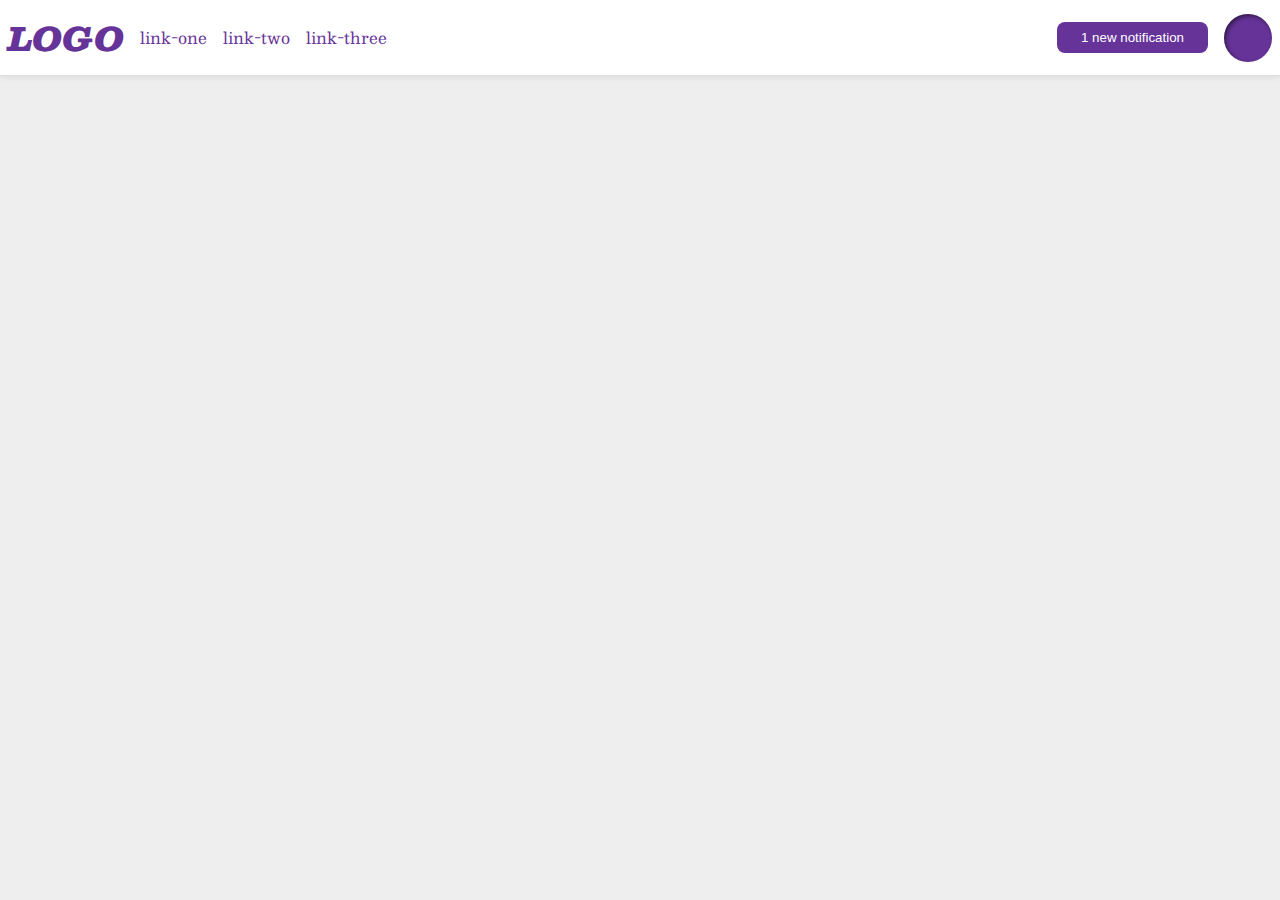
<file: flex/03-flex-header-2/index.html>
<!DOCTYPE html>
<html lang="en">
  <head>
    <meta charset="UTF-8">
    <meta http-equiv="X-UA-Compatible" content="IE=edge">
    <meta name="viewport" content="width=device-width, initial-scale=1.0">
    <title>Flex Header 2</title>
    <link rel="stylesheet" href="style.css">
  </head>
  <body>
    <div class="header">
      <div>
        <div class="logo">
          LOGO
        </div>
        <ul class="links">
          <li><a href="google.com">link-one</a></li>
          <li><a href="google.com">link-two</a></li>
          <li><a href="google.com">link-three</a></li>
        </ul>
      </div>
      
      <div>  
        <button class="notifications">
          1 new notification
        </button>
        <div class="profile-image"></div>
      </div>
    </div>
  </body>
</html>
</file>
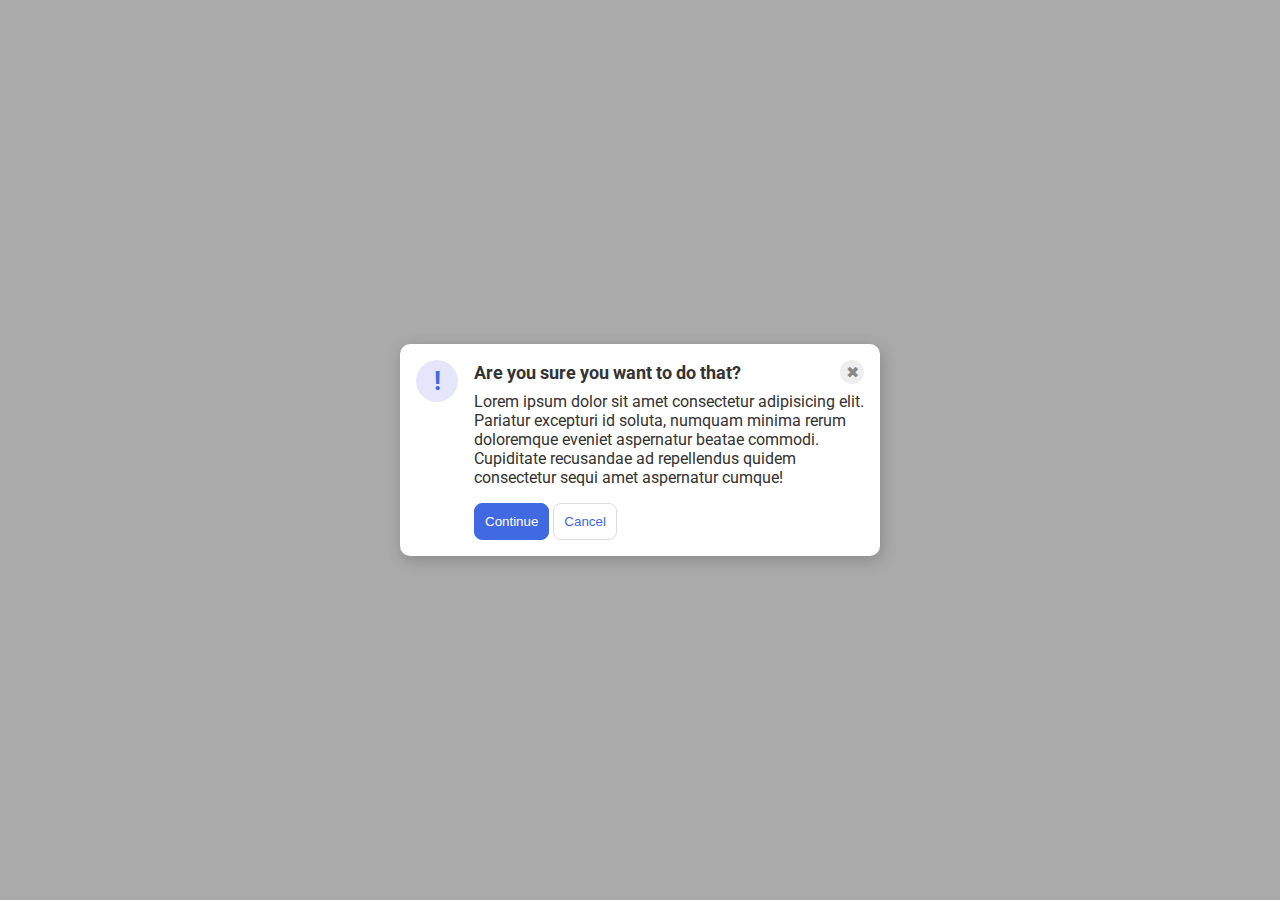
<file: flex/05-flex-modal/index.html>
<!DOCTYPE html>
<html lang="en">
  <head>
    <meta charset="UTF-8">
    <meta http-equiv="X-UA-Compatible" content="IE=edge">
    <meta name="viewport" content="width=device-width, initial-scale=1.0">
    <link rel="stylesheet" href="style.css">
    <title>Modal</title>
  </head>
  <body>
    <div class="modal">
      <div class="icon">!</div>

      <div class="RHS">
        <div class="top-section">
          <div class="header"><strong>Are you sure you want to do that?</strong></div>
          <div class="close-button">✖</div>
        </div>
  
        <div class="text">Lorem ipsum dolor sit amet consectetur adipisicing elit. Pariatur excepturi id soluta, numquam minima rerum doloremque eveniet aspernatur beatae commodi. Cupiditate recusandae ad repellendus quidem consectetur sequi amet aspernatur cumque!</div>
        <button class="continue">Continue</button>
        <button class="cancel">Cancel</button>
      </div>
    </div>
  </body>
</html>
</file>
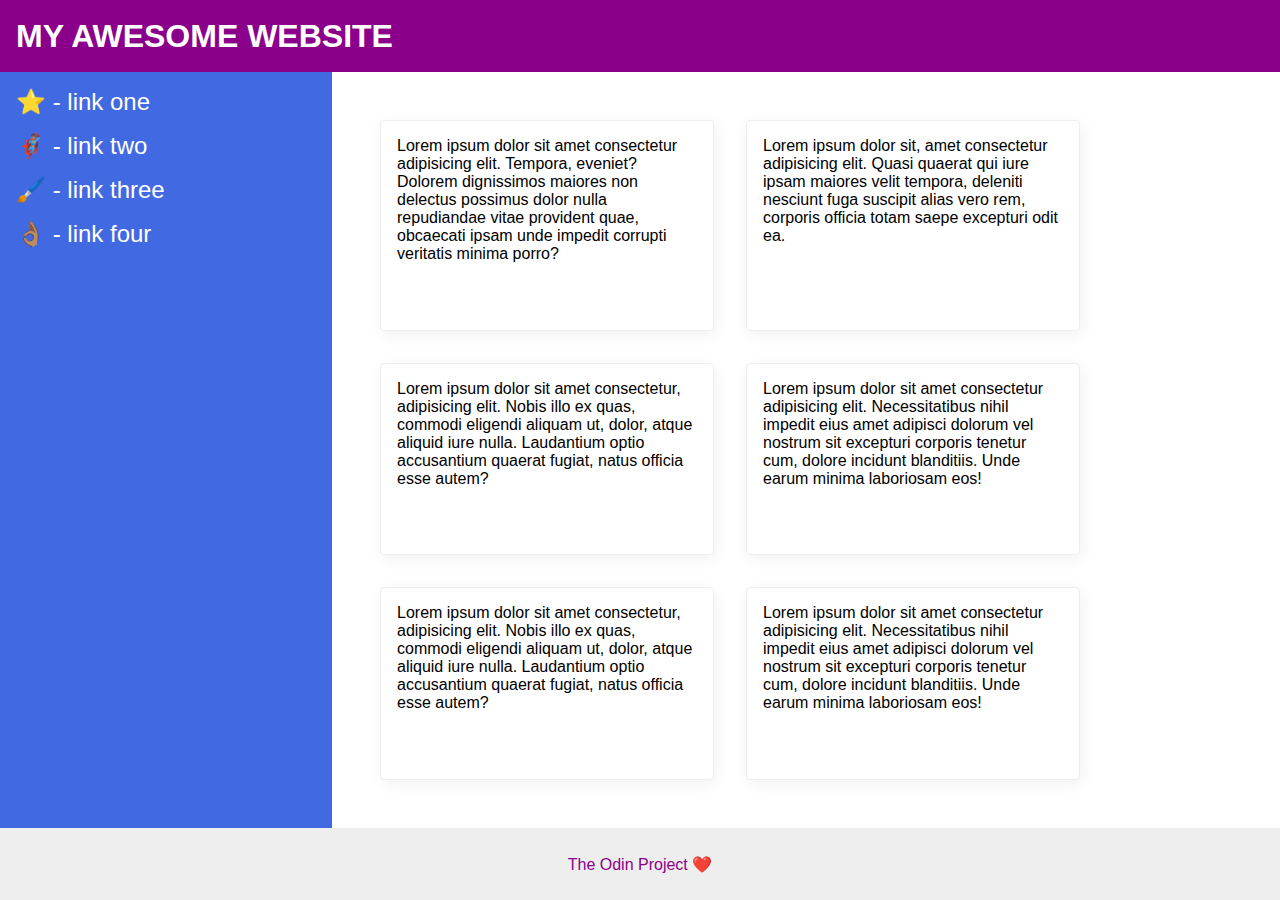
<file: flex/07-flex-layout-2/index.html>
<!DOCTYPE html>
<html lang="en">
  <head>
    <meta charset="UTF-8">
    <meta http-equiv="X-UA-Compatible" content="IE=edge">
    <meta name="viewport" content="width=device-width, initial-scale=1.0">
    <meta http-equiv="refresh" content="5">
    <title>The Holy Grail</title>
    <link rel="stylesheet" href="style.css">
  </head>
  <body>
    <div class="header">
      <div>MY AWESOME WEBSITE</div>
    </div>
    
    <div class="content">
      <div class="sidebar">
        <ul>
          <li><a href="#">⭐ - link one</a></li>
          <li><a href="#">🦸🏽‍♂️ - link two</a></li>
          <li><a href="#">🖌️ - link three</a></li>
          <li><a href="#">👌🏽 - link four</a></li>
        </ul>
      </div>

      <div class="container">
        <div class="card">Lorem ipsum dolor sit amet consectetur adipisicing elit. Tempora, eveniet? Dolorem dignissimos maiores non delectus possimus dolor nulla repudiandae vitae provident quae, obcaecati ipsam unde impedit corrupti veritatis minima porro?</div>
        <div class="card">Lorem ipsum dolor sit, amet consectetur adipisicing elit. Quasi quaerat qui iure ipsam maiores velit tempora, deleniti nesciunt fuga suscipit alias vero rem, corporis officia totam saepe excepturi odit ea.</div>
        <div class="card">Lorem ipsum dolor sit amet consectetur, adipisicing elit. Nobis illo ex quas, commodi eligendi aliquam ut, dolor, atque aliquid iure nulla. Laudantium optio accusantium quaerat fugiat, natus officia esse autem?</div>
        <div class="card">Lorem ipsum dolor sit amet consectetur adipisicing elit. Necessitatibus nihil impedit eius amet adipisci dolorum vel nostrum sit excepturi corporis tenetur cum, dolore incidunt blanditiis. Unde earum minima laboriosam eos!</div>
        <div class="card">Lorem ipsum dolor sit amet consectetur, adipisicing elit. Nobis illo ex quas, commodi eligendi aliquam ut, dolor, atque aliquid iure nulla. Laudantium optio accusantium quaerat fugiat, natus officia esse autem?</div>
        <div class="card">Lorem ipsum dolor sit amet consectetur adipisicing elit. Necessitatibus nihil impedit eius amet adipisci dolorum vel nostrum sit excepturi corporis tenetur cum, dolore incidunt blanditiis. Unde earum minima laboriosam eos!</div>
      </div>
    </div>
    
    <div class="footer">
      <div>The Odin Project ❤️</div>
    </div>
  </body>
</html>
</file>
<file: flex/03-flex-header-2/style.css>
/* this is some magical font-importing.  
you'll learn about it later. */
@import url('https://fonts.googleapis.com/css2?family=Besley:ital,wght@0,400;1,900&display=swap');

body {
  margin: 0;
  background: #eee;
  font-family: Besley, serif;
}

.header {
  background: white;
  border-bottom: 1px solid #ddd;
  box-shadow: 0 0 8px rgba(0,0,0,.1);

  display: flex;
  justify-content: space-between;
  padding: 8px;
}

.profile-image {
  background: rebeccapurple;
  box-shadow: inset 2px 2px 4px rgba(0,0,0,.5);
  border-radius: 50%;
  width: 48px;
  height: 48px;
}

.logo {
  color: rebeccapurple;
  font-size: 32px;
  font-weight: 900;
  font-style: italic;
}

button {
  border: none;
  border-radius: 8px;
  background: rebeccapurple;
  color: white;
  padding: 8px 24px;
}

a {
  /* this removes the line under our links */
  text-decoration: none;
  color: rebeccapurple;
}

ul {
  list-style-type: none;

  display: flex;
  padding: 0;
  gap: 16px;
}

div {
  display: flex;
  align-items: center;
  gap: 16px;
}
</file>
<file: flex/05-flex-modal/style.css>
@import url('https://fonts.googleapis.com/css2?family=Roboto:wght@400;700&display=swap');

html, body {
  height: 100%;
}

body {
  font-family: Roboto, sans-serif;
  margin: 0;
  background: #aaa;
  color: #333;
  /* I'll give you this one for free lol */
  display: flex;
  align-items: center;
  justify-content: center;
}

.modal {
  background: white;
  width: 480px;
  border-radius: 10px;
  box-shadow: 2px 4px 16px rgba(0,0,0,.2);

  display: flex;
  justify-content: space-evenly;
  padding: 16px;
  box-sizing: border-box;
  gap: 16px;
}

.icon {
  color: royalblue;
  font-size: 26px;
  font-weight: 700;
  background: lavender;
  width: 42px;
  height: 42px;
  border-radius: 50%;
  display: flex;
  align-items: center;
  justify-content: center;

  flex: none;
}

.close-button {
  background: #eee;
  border-radius: 50%;
  color: #888;
  font-weight: 400;
  font-size: 16px;
  height: 24px;
  width: 24px;
  display: flex;
  align-items: center;
  justify-content: center;
}

button {
  padding: 8px 16px;
  border-radius: 8px;
  padding: 10px;

  /* margin: 5px 0; */
}

button.continue {
  background: royalblue;
  border: 1px solid royalblue;
  color: white;
}

button.cancel {
  background: white;
  border: 1px solid #ddd;
  color: royalblue;
}

.header {
  font-size: 18px;
}

.text {
  font-size: 16px;
  margin-bottom: 16px;
  margin-top: 8px;
}

.RHS {
  width: 440px;
  flex: initial;
}

.top-section {
  display: flex;
  justify-content: space-between;
  align-items: center;
}
</file>
<file: flex/07-flex-layout-2/style.css>
body {
  font-family: -apple-system, BlinkMacSystemFont, 'Segoe UI', Roboto, Oxygen, Ubuntu, Cantarell, 'Open Sans', 'Helvetica Neue', sans-serif;
  margin: 0;
  min-height: 100vh;

  display: flex;
  flex-direction: column;
}

.header {
  height: 72px;
  background: darkmagenta;
  color: white;
  font-weight: 900;
  
  display: flex;
  align-items: center;
  font-size: 32px;
  padding: 0 16px;
}

.footer {
  height: 72px;
  background: #eee;
  color: darkmagenta;

  display: flex;
  justify-content: center;
  align-items: center;
}

.sidebar {
  width: 300px;
  background: royalblue;
  
  flex-shrink: 0;
  padding: 16px;
}

.card {
  border: 1px solid #eee;
  box-shadow: 2px 4px 16px rgba(0,0,0,.06);
  border-radius: 4px;
  
  width: 300px;
  padding: 16px;
  margin: 16px;
}

a {
  text-decoration: none;
  color: white;
  font-size: 24px;
}

ul {
  list-style: none;
  margin: 0;
  padding: 0;
}

.content {
  display: flex;
  flex: 1;
}

.container {
  display: flex;
  flex-wrap: wrap;
  padding: 32px;
}

li {
  padding-bottom: 16px;
}
</file>
